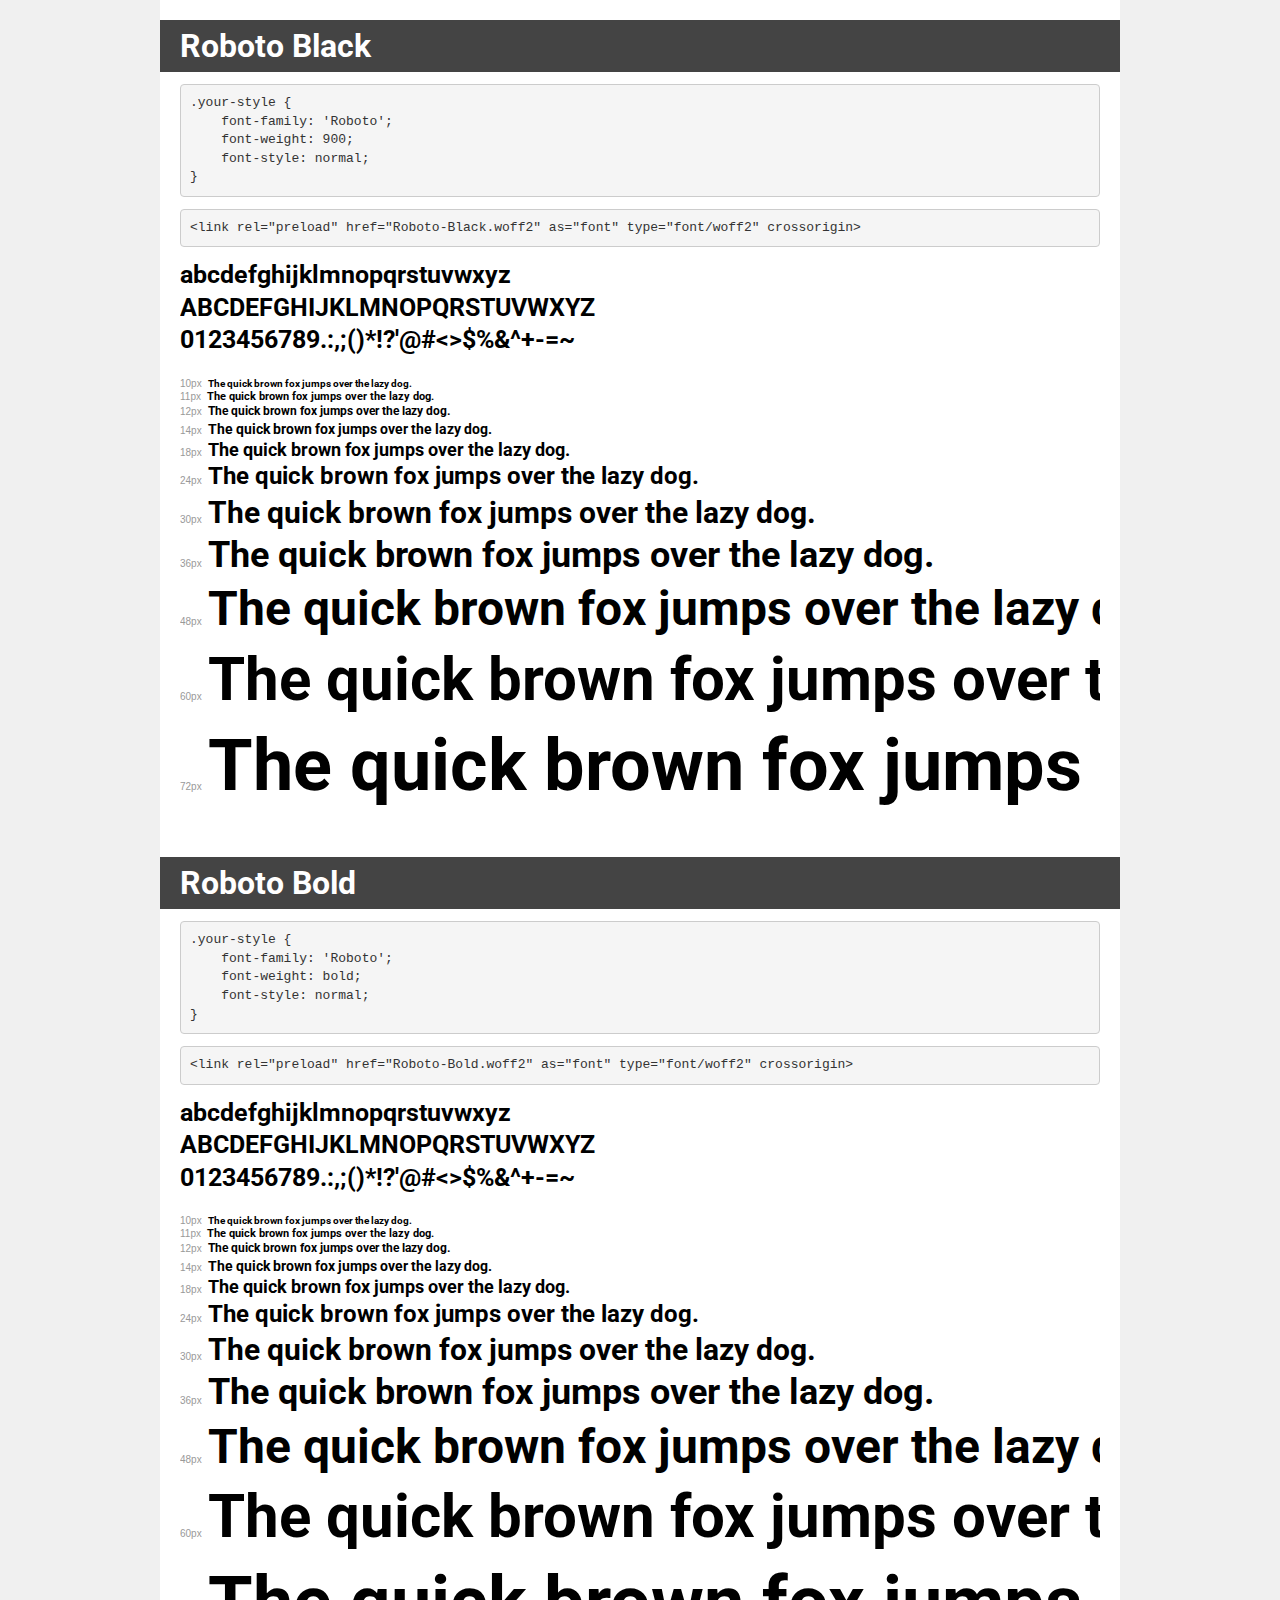
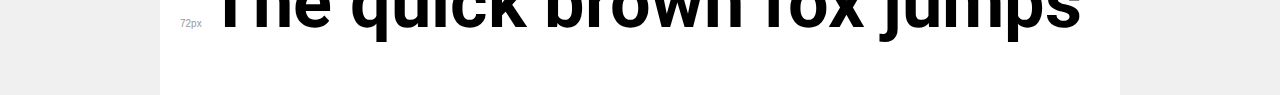
<file: fonts/roboto/demo.html>
<!DOCTYPE html>
<html lang="en">
<head>
    <meta charset="utf-8">
    <meta http-equiv="X-UA-Compatible" content="IE=edge">
    <meta name="viewport" content="width=device-width, initial-scale=1">
    <meta name="robots" content="noindex, noarchive">
    <meta name="format-detection" content="telephone=no">
    <title>Transfonter demo</title>
    <link href="stylesheet.css" rel="stylesheet">
    <style>
        /*
        http://meyerweb.com/eric/tools/css/reset/
        v2.0 | 20110126
        License: none (public domain)
        */
        html, body, div, span, applet, object, iframe,
        h1, h2, h3, h4, h5, h6, p, blockquote, pre,
        a, abbr, acronym, address, big, cite, code,
        del, dfn, em, img, ins, kbd, q, s, samp,
        small, strike, strong, sub, sup, tt, var,
        b, u, i, center,
        dl, dt, dd, ol, ul, li,
        fieldset, form, label, legend,
        table, caption, tbody, tfoot, thead, tr, th, td,
        article, aside, canvas, details, embed,
        figure, figcaption, footer, header, hgroup,
        menu, nav, output, ruby, section, summary,
        time, mark, audio, video {
            margin: 0;
            padding: 0;
            border: 0;
            font-size: 100%;
            font: inherit;
            vertical-align: baseline;
        }
        /* HTML5 display-role reset for older browsers */
        article, aside, details, figcaption, figure,
        footer, header, hgroup, menu, nav, section {
            display: block;
        }
        body {
            line-height: 1;
        }
        ol, ul {
            list-style: none;
        }
        blockquote, q {
            quotes: none;
        }
        blockquote:before, blockquote:after,
        q:before, q:after {
            content: '';
            content: none;
        }
        table {
            border-collapse: collapse;
            border-spacing: 0;
        }
        /* demo styles */
        body {
            background: #f0f0f0;
            color: #000;
        }
        .page {
            background: #fff;
            width: 920px;
            margin: 0 auto;
            padding: 20px 20px 0 20px;
            overflow: hidden;
        }
        .font-container {
            overflow-x: auto;
            overflow-y: hidden;
            margin-bottom: 40px;
            line-height: 1.3;
            white-space: nowrap;
            padding-bottom: 5px;
        }
        h1 {
            position: relative;
            background: #444;
            font-size: 32px;
            color: #fff;
            padding: 10px 20px;
            margin: 0 -20px 12px -20px;
        }
        .letters {
            font-size: 25px;
            margin-bottom: 20px;
        }
        .s10:before {
            content: '10px';
        }
        .s11:before {
            content: '11px';
        }
        .s12:before {
            content: '12px';
        }
        .s14:before {
            content: '14px';
        }
        .s18:before {
            content: '18px';
        }
        .s24:before {
            content: '24px';
        }
        .s30:before {
            content: '30px';
        }
        .s36:before {
            content: '36px';
        }
        .s48:before {
            content: '48px';
        }
        .s60:before {
            content: '60px';
        }
        .s72:before {
            content: '72px';
        }
        .s10:before, .s11:before, .s12:before, .s14:before,
        .s18:before, .s24:before, .s30:before, .s36:before,
        .s48:before, .s60:before, .s72:before {
            font-family: Arial, sans-serif;
            font-size: 10px;
            font-weight: normal;
            font-style: normal;
            color: #999;
            padding-right: 6px;
        }
        pre {
            display: block;
            padding: 9px;
            margin: 0 0 12px;
            font-family: Monaco, Menlo, Consolas, "Courier New", monospace;
            font-size: 13px;
            line-height: 1.428571429;
            color: #333;
            font-weight: normal;
            font-style: normal;
            background-color: #f5f5f5;
            border: 1px solid #ccc;
            overflow-x: auto;
            border-radius: 4px;
        }
        /* responsive */
        @media (max-width: 959px) {
            .page {
                width: auto;
                margin: 0;
            }
        }
    </style>
</head>
<body>
<div class="page">
    <div class="demo">
        <h1 style="font-family: 'Roboto'; font-weight: 900; font-style: normal;">Roboto Black</h1>
        <pre title="Usage">.your-style {
    font-family: 'Roboto';
    font-weight: 900;
    font-style: normal;
}</pre>
        <pre title="Preload (optional)">
&lt;link rel=&quot;preload&quot; href=&quot;Roboto-Black.woff2&quot; as=&quot;font&quot; type=&quot;font/woff2&quot; crossorigin&gt;</pre>
        <div class="font-container" style="font-family: 'Roboto'; font-weight: 900; font-style: normal;">
            <p class="letters">
                abcdefghijklmnopqrstuvwxyz<br>
ABCDEFGHIJKLMNOPQRSTUVWXYZ<br>
                0123456789.:,;()*!?'@#&lt;&gt;$%&^+-=~
            </p>
            <p class="s10" style="font-size: 10px;">The quick brown fox jumps over the lazy dog.</p>
            <p class="s11" style="font-size: 11px;">The quick brown fox jumps over the lazy dog.</p>
            <p class="s12" style="font-size: 12px;">The quick brown fox jumps over the lazy dog.</p>
            <p class="s14" style="font-size: 14px;">The quick brown fox jumps over the lazy dog.</p>
            <p class="s18" style="font-size: 18px;">The quick brown fox jumps over the lazy dog.</p>
            <p class="s24" style="font-size: 24px;">The quick brown fox jumps over the lazy dog.</p>
            <p class="s30" style="font-size: 30px;">The quick brown fox jumps over the lazy dog.</p>
            <p class="s36" style="font-size: 36px;">The quick brown fox jumps over the lazy dog.</p>
            <p class="s48" style="font-size: 48px;">The quick brown fox jumps over the lazy dog.</p>
            <p class="s60" style="font-size: 60px;">The quick brown fox jumps over the lazy dog.</p>
            <p class="s72" style="font-size: 72px;">The quick brown fox jumps over the lazy dog.</p>
        </div>
    </div>

    <div class="demo">
        <h1 style="font-family: 'Roboto'; font-weight: bold; font-style: normal;">Roboto Bold</h1>
        <pre title="Usage">.your-style {
    font-family: 'Roboto';
    font-weight: bold;
    font-style: normal;
}</pre>
        <pre title="Preload (optional)">
&lt;link rel=&quot;preload&quot; href=&quot;Roboto-Bold.woff2&quot; as=&quot;font&quot; type=&quot;font/woff2&quot; crossorigin&gt;</pre>
        <div class="font-container" style="font-family: 'Roboto'; font-weight: bold; font-style: normal;">
            <p class="letters">
                abcdefghijklmnopqrstuvwxyz<br>
ABCDEFGHIJKLMNOPQRSTUVWXYZ<br>
                0123456789.:,;()*!?'@#&lt;&gt;$%&^+-=~
            </p>
            <p class="s10" style="font-size: 10px;">The quick brown fox jumps over the lazy dog.</p>
            <p class="s11" style="font-size: 11px;">The quick brown fox jumps over the lazy dog.</p>
            <p class="s12" style="font-size: 12px;">The quick brown fox jumps over the lazy dog.</p>
            <p class="s14" style="font-size: 14px;">The quick brown fox jumps over the lazy dog.</p>
            <p class="s18" style="font-size: 18px;">The quick brown fox jumps over the lazy dog.</p>
            <p class="s24" style="font-size: 24px;">The quick brown fox jumps over the lazy dog.</p>
            <p class="s30" style="font-size: 30px;">The quick brown fox jumps over the lazy dog.</p>
            <p class="s36" style="font-size: 36px;">The quick brown fox jumps over the lazy dog.</p>
            <p class="s48" style="font-size: 48px;">The quick brown fox jumps over the lazy dog.</p>
            <p class="s60" style="font-size: 60px;">The quick brown fox jumps over the lazy dog.</p>
            <p class="s72" style="font-size: 72px;">The quick brown fox jumps over the lazy dog.</p>
        </div>
    </div>

</div>
</body>
</html>
</file>
<file: fonts/roboto/stylesheet.css>
@font-face {
    font-family: 'Roboto';
    src: url('Roboto-Black.woff2') format('woff2'),
        url('Roboto-Black.woff') format('woff');
    font-weight: 700;
    font-style: normal;
    font-display: swap;
}

@font-face {
    font-family: 'Roboto';
    src: url('Roboto-Bold.woff2') format('woff2'),
        url('Roboto-Bold.woff') format('woff');
    font-weight: bold;
    font-style: normal;
    font-display: swap;
}
</file>
